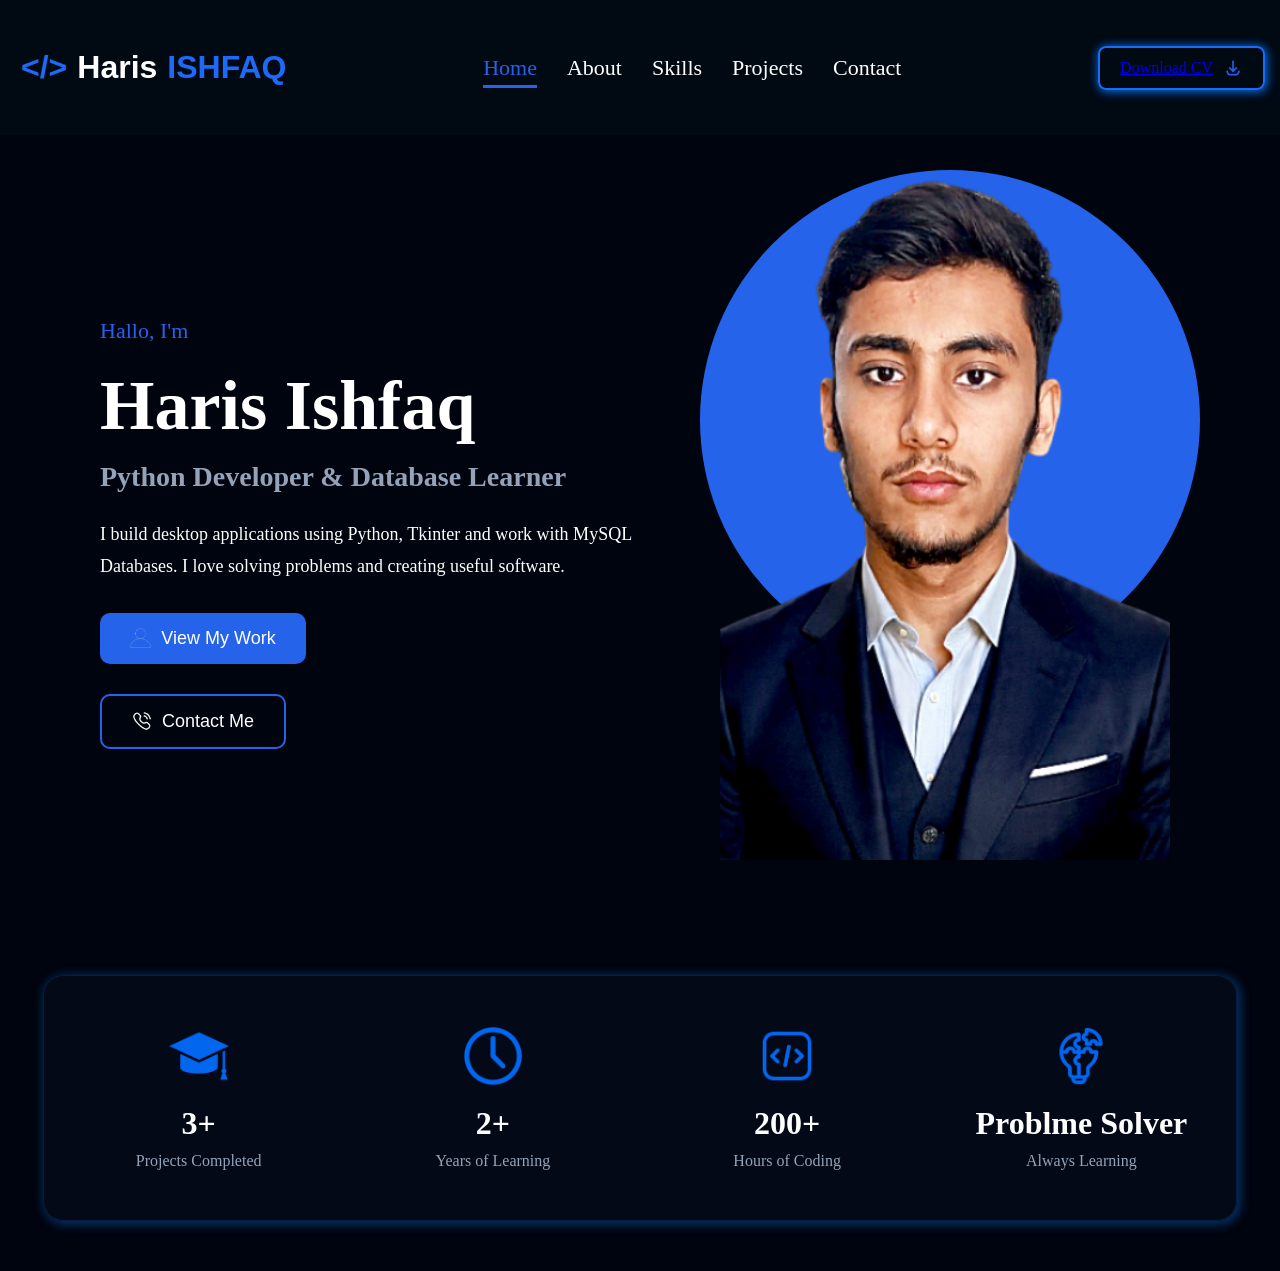
<file: index.html>
<!DOCTYPE html>
<html lang="en">

<head>
    <meta charset="UTF-8">
    <meta name="viewport" content="width=device-width, initial-scale=1.0">
    <title>Porfolio</title>
    <link rel="stylesheet" href="Home_style.css">
</head>

<body>
    <nav>
        <header>
            <h2 class="tag">&lt;/&gt;</h2>
            <h2>Haris</h2>
            <h2 class="tag">ISHFAQ</h2>
        </header>
        <ol>
            <li> <a href="index.html" class="active">Home </a></li>
            <li> <a href="About.html">About </a></li>
            <li> <a href="Skill.html">Skills</a></li>
            <li> <a href="Project.html">Projects </a></li>
            <li> <a href="Contact.html">Contact </a></li>
        </ol>
        <a href="Resume.docx" download>
            <div class="CV">
                <h3>Download CV</h3>
                <img src="download.png" alt="download" class="download" height="20px">
            </div>
        </a>
    </nav>

    <main>
        <div class="Title">
            <p>Hallo, I'm</p>
            <h1>Haris Ishfaq</h1>
            <h3>Python Developer & Database Learner</h3>
            <p>
                I build desktop applications using Python, Tkinter and work with MySQL Databases. I love solving
                problems and creating useful software.
            </p>
            <button class="btn1" onclick="window.location.href='Project.html'">
                <img src="view_icon.png" height="20">
                View My Work
            </button>
            <button class="btn2" onclick="window.location.href='Contact.html'">
                <img src="calling.png" alt="contact" height="20">
                Contact Me
            </button>
        </div>
        <div class="bg"></div>
        <img src="my.png" class="profile" alt="profile image" height="200px">
    </main>
    <footer>
        <div class="Projects">
            <img src="project.png" alt="tag" height="50px">
            <h3>3+</h3>
            <p>Projects Completed</p>
        </div>
        <div class="Years">
            <img src="learning.png" alt="learn" height="50px">
            <h3>2+</h3>
            <p>Years of Learning</p>
        </div>
        <div class="hours">
            <img src="coding.png" alt="Hours" height="50px">
            <h3>200+</h3>
            <p>Hours of Coding</p>
        </div>
        <div class="Prblem">
            <img src="problem.png" alt="" height="50px">
            <h3>Problme Solver</h3>
            <p>Always Learning</p>
        </div>
    </footer>
</body>

</html>
</file>
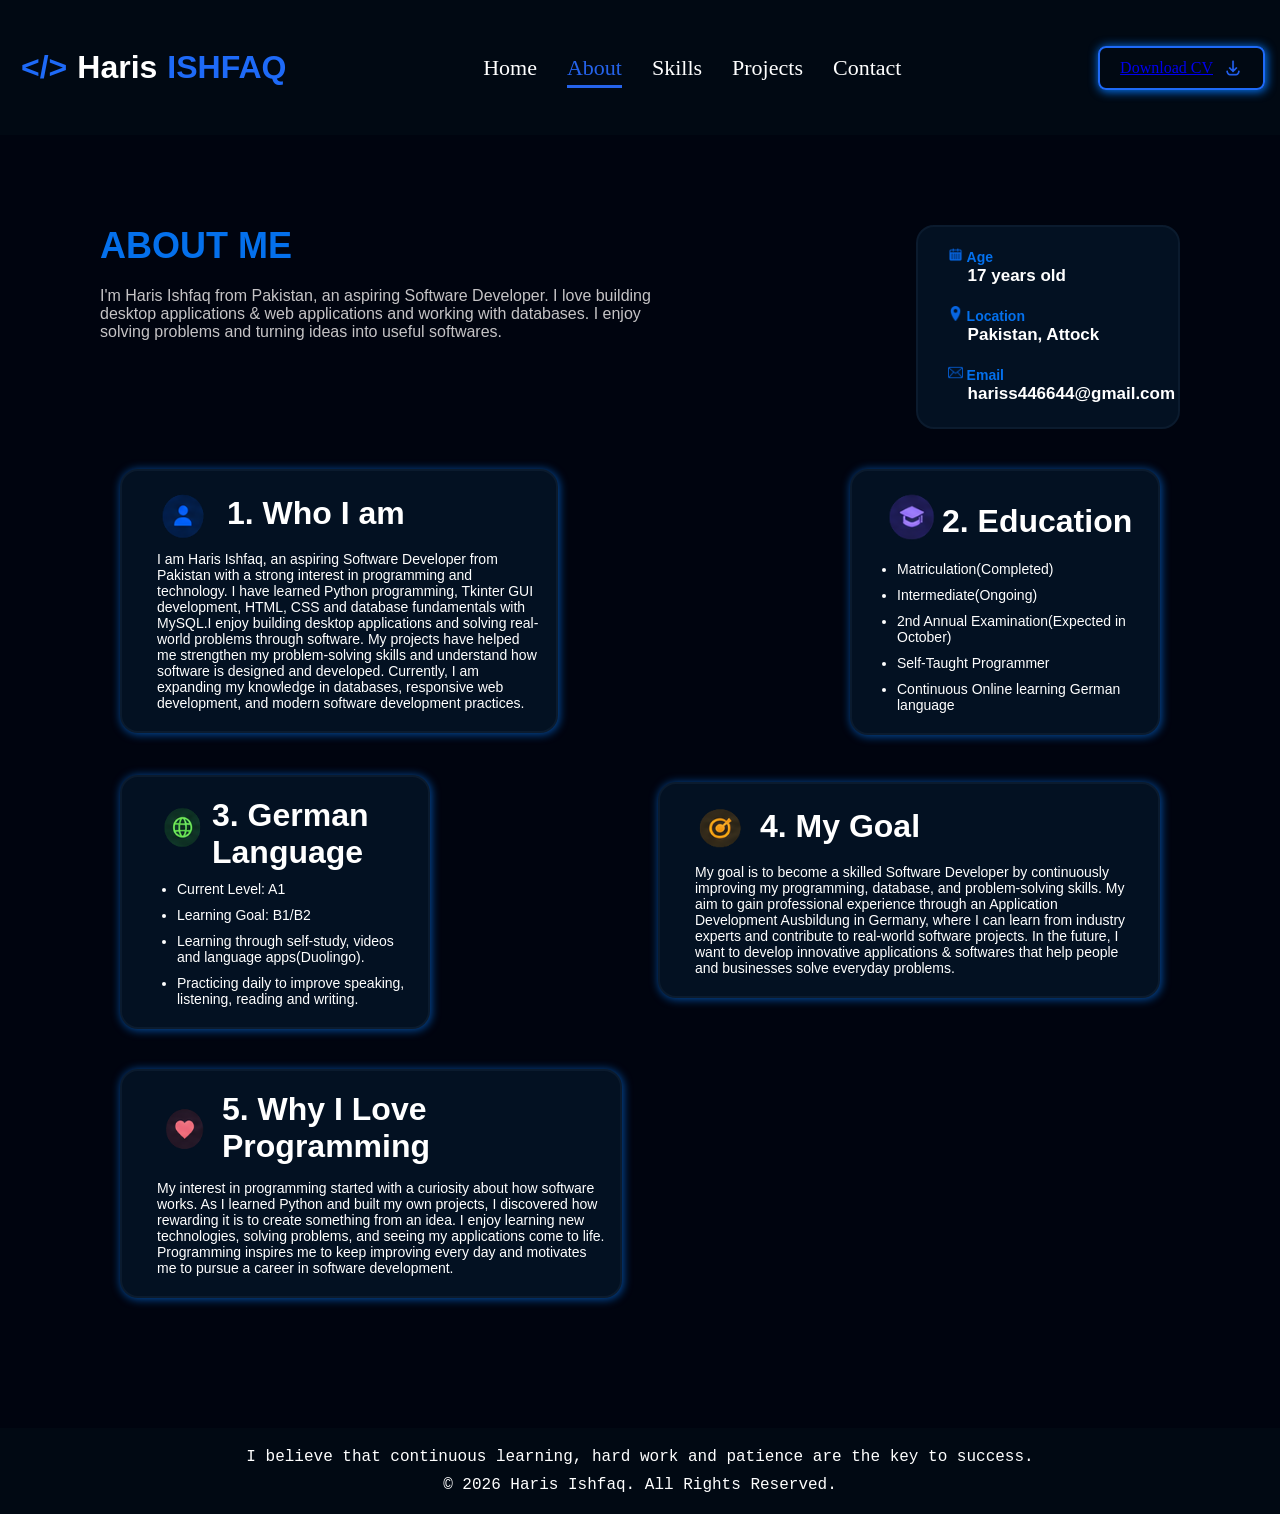
<file: About.html>
<!DOCTYPE html>
<html lang="en">

<head>
    <meta charset="UTF-8">
    <meta name="viewport" content="width=device-width, initial-scale=1.0">
    <title>Portfolio</title>
    <link rel="stylesheet" href="about.css">
</head>

<body>
    <nav>
        <header>
            <h2 class="tag">&lt;/&gt;</h2>
            <h2>Haris</h2>
            <h2 class="tag">ISHFAQ</h2>
        </header>
        <ol>
            <li> <a href="index.html">Home </a></li>
            <li> <a href="About.html" class="active">About </a></li>
            <li> <a href="Skill.html">Skills</a></li>
            <li> <a href="Project.html">Projects </a></li>
            <li> <a href="Contact.html">Contact </a></li>
        </ol>
        <a href="Resume.docx" download>
            <div class="CV">
                <h3>Download CV</h3>
                <img src="download.png" alt="download" class="download" height="20px">
            </div>
        </a>
    </nav>
    <main>
        <div class="Up">
            <div class="right">
                <h3 class="blue">ABOUT ME</h3>
                <p>
                    I'm Haris Ishfaq from Pakistan, an aspiring Software Developer. I love building desktop applications
                    & web
                    applications and working with databases. I enjoy solving problems and turning ideas into useful
                    softwares.
                </p>
            </div>
            <div class="Me">
                <img src="age.png" alt="">
                <h5>Age</h5>
                <h3>17 years old</h3>

                <img src="location.png" alt="">
                <h5>Location</h5>
                <h3>Pakistan, Attock</h3>

                <img src="email.png" alt="">
                <h5>Email</h5>
                <h3>hariss446644@gmail.com</h3>
            </div>
        </div>
        <div class="down">
            <div class="Am">
                <div class="title">
                    <img src="prof.png" alt="profile" class="heading">
                    <h1 class="heading">1. Who I am</h1>
                </div>
                <p>
                    I am Haris Ishfaq, an aspiring Software Developer from Pakistan with a strong interest in
                    programming
                    and technology. I have learned Python programming, Tkinter GUI development, HTML, CSS and database
                    fundamentals with MySQL.I enjoy building desktop applications and solving real-world problems
                    through
                    software. My projects have helped me strengthen my problem-solving skills and understand how
                    software is
                    designed and developed. Currently, I am expanding my knowledge in databases, responsive web
                    development,
                    and modern software development practices.
                </p>
            </div>
            <div class="Education">
                <div class="title">

                    <img src="edu.png" alt="" class="heading">
                    <h1 class="heading">2. Education</h1>
                </div>
                <ul>
                    <li>Matriculation(Completed)</li>
                    <li>Intermediate(Ongoing)</li>
                    <li>2nd Annual Examination(Expected in October)</li>
                    <li>Self-Taught Programmer</li>
                    <li>Continuous Online learning German language</li>
                </ul>
            </div>
            <div class="language">
                <div class="title">
                    <img src="lang.png" alt="" class="heading">
                    <h1 class="heading">3. German Language</h1>
                </div>
                <ul>
                    <li>Current Level: A1</li>
                    <li>Learning Goal: B1/B2</li>
                    <li>Learning through self-study, videos and language apps(Duolingo).</li>
                    <li>Practicing daily to improve speaking, listening, reading and writing.</li>
                </ul>
            </div>
            <div class="goal">
                <div class="title">

                    <img src="target.png" alt="Goal" class="heading">
                    <h1 class="heading">4. My Goal</h1>
                </div>
                <p>
                    My goal is to become a skilled Software Developer by continuously improving my programming,
                    database,
                    and problem-solving skills. My aim to gain professional experience through an Application
                    Development
                    Ausbildung in Germany, where I can learn from industry experts and contribute to real-world software
                    projects. In the future, I want to develop innovative applications & softwares that help people and
                    businesses solve everyday problems.
                </p>
            </div>
            <div class="love">
                <div class="title">

                    <img src="Love.png" alt="" class="heading">
                    <h1 class="heading">5. Why I Love Programming</h1>
                </div>
                <p>
                <p>
                    My interest in programming started with a curiosity about how software works. As I learned Python
                    and
                    built my own projects, I discovered how rewarding it is to create something from an idea. I enjoy
                    learning new technologies, solving problems, and seeing my applications come to life. Programming
                    inspires me to keep improving every day and motivates me to pursue a career in software development.
                </p>
            </div>
        </div>
    </main>
    <footer>
        <p class="dialog"> I believe that continuous learning, hard work and patience are the key to success.</p>

        <p>© 2026 Haris Ishfaq. All Rights Reserved.</p>
    </footer>
</body>

</html>
</file>
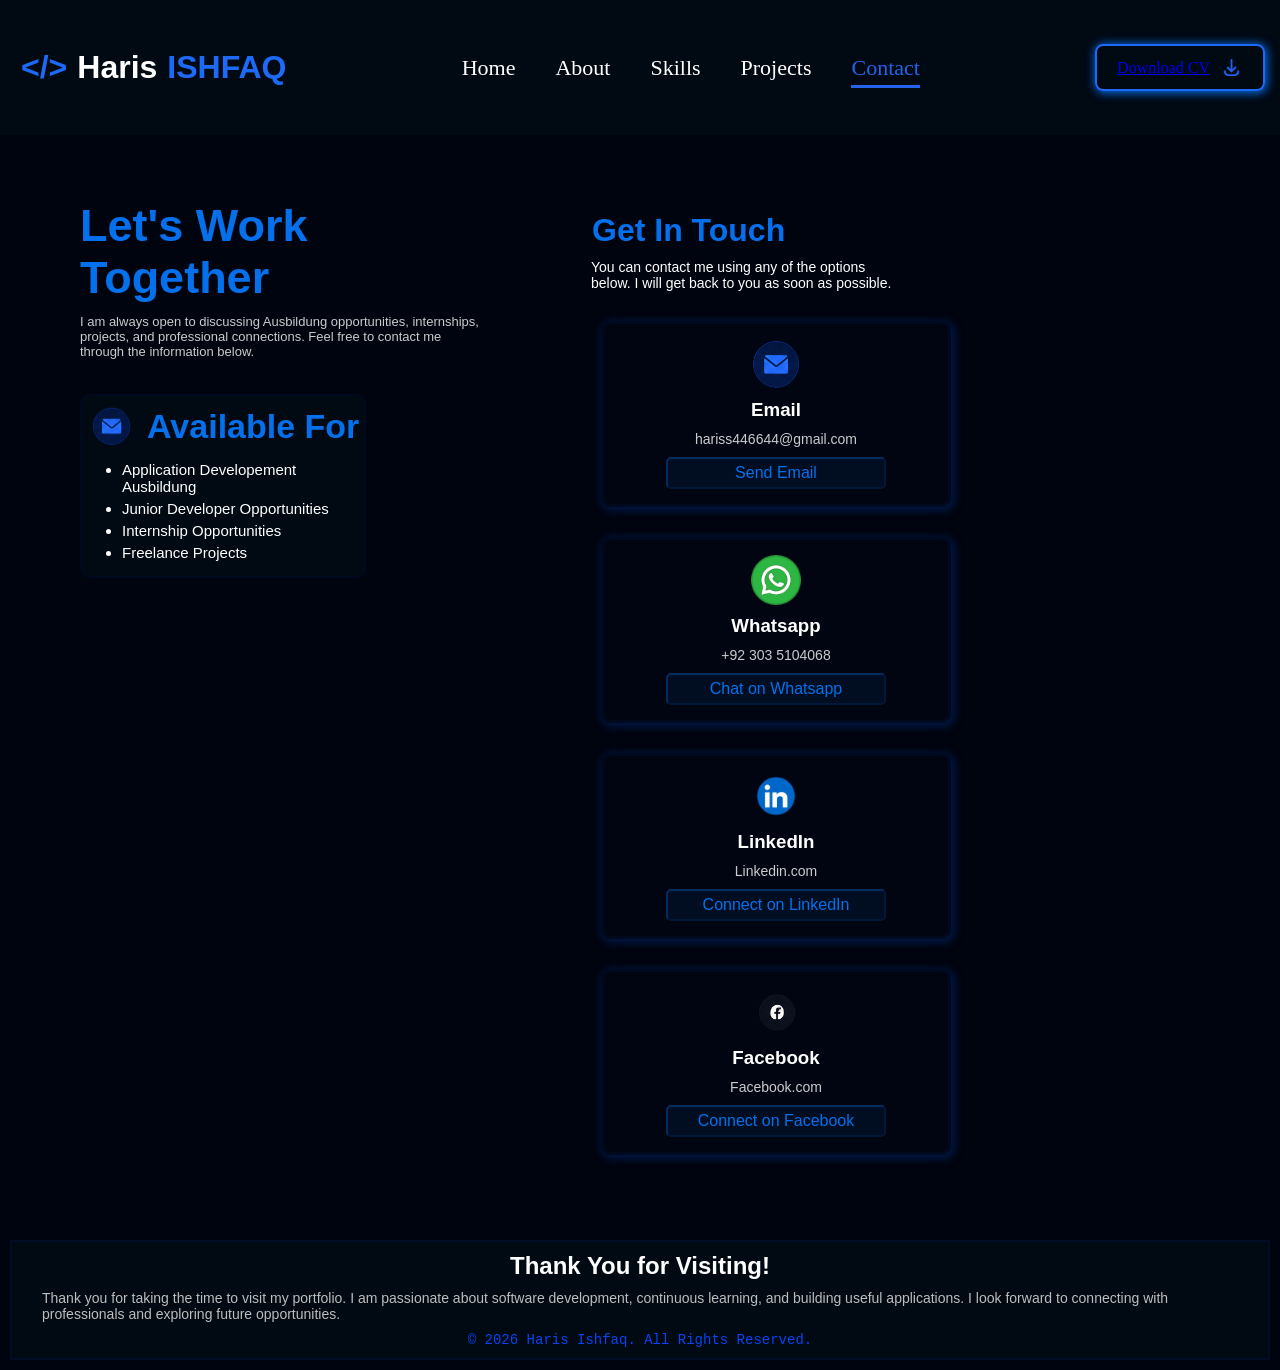
<file: Contact.html>
<!DOCTYPE html>
<html lang="en">

<head>
    <meta charset="UTF-8">
    <meta name="viewport" content="width=device-width, initial-scale=1.0">
    <title>Portfolio</title>
    <link rel="stylesheet" href="contact.css">
</head>

<body>
    <nav>
        <header>
            <h2 class="tag">&lt;/&gt;</h2>
            <h2>Haris</h2>
            <h2 class="tag">ISHFAQ</h2>
        </header>
        <ol>
            <li> <a href="index.html">Home </a></li>
            <li> <a href="About.html">About </a></li>
            <li> <a href="Skill.html">Skills</a></li>
            <li> <a href="Project.html">Projects </a></li>
            <li> <a href="Contact.html" class="active">Contact </a></li>
        </ol>
        <a href="Resume.docx" download>
            <div class="CV">
                <h3>Download CV</h3>
                <img src="download.png" alt="download" class="download" height="20px">
            </div>
        </a>
    </nav>
    <main>
        <div class="left">
            <div class="up">
                <h1>Let's Work Together</h1>
                <p>
                    I am always open to discussing Ausbildung opportunities, internships, projects, and professional
                    connections. Feel free to contact me through the information below.
                </p>
            </div>
            <div class="down">
                <div class="heading">
                    <img src="Emails.png" height="40px" alt="">
                    <h2>Available For</h2>
                </div>
                <ul>
                    <li>Application Developement Ausbildung</li>
                    <li>Junior Developer Opportunities</li>
                    <li>Internship Opportunities</li>
                    <li>Freelance Projects</li>
                </ul>
            </div>
        </div>
        <div class="right">
            <div class="top">
                <h2>Get In Touch</h2>
                <p>
                    You can contact me using any of the options below. I will get back to you as soon as possible.
                </p>
            </div>
            <div class="dcards">
                <div class="card1 card">
                    <img src="Emails.png" height="50px">
                    <h3>Email</h3>
                    <p>hariss446644@gmail.com</p>
                    <button
                        onclick="window.open('https://mail.google.com/mail/?view=cm&fs=1&to=hariss446644@gmail.com', '_blank')">
                        Send Email
                    </button>
                </div>
                <div class="card2 card">
                    <img src="whatsapp.png" height="50px" alt="">
                    <h3>Whatsapp</h3>
                    <p>+92 303 5104068</p>
                    <button onclick="window.open('https://wa.me/923035104068', '_blank')">
                        Chat on Whatsapp
                    </button>
                </div>
                <div class="card3 card">
                    <img src="linkedin.png" height="50px" alt="">
                    <h3>LinkedIn</h3>
                    <p>Linkedin.com</p>
                    <button onclick="window.open('https://www.linkedin.com/in/haris-ishfaq-584524364/', '_blank')">
                        Connect on LinkedIn</button>
                </div>
                <div class="card4 card">
                    <img src="fb.png" height="50px" alt="">
                    <h3>Facebook</h3>
                    <p>Facebook.com</p>
                    <button
                        onclick="window.open('https://www.facebook.com/profile.php?id=61577893103545', '_blank')">Connect
                        on Facebook</button>
                </div>
            </div>
        </div>
    </main>

    <footer>
        <h3>Thank You for Visiting!</h3>
        <p>
            Thank you for taking the time to visit my portfolio. I am passionate about software development,
            continuous learning, and building useful applications. I look forward to connecting with professionals
            and exploring future opportunities.
        </p>
        <p class="Right">© 2026 Haris Ishfaq. All Rights Reserved.</p>
    </footer>
</body>

</html>
</file>
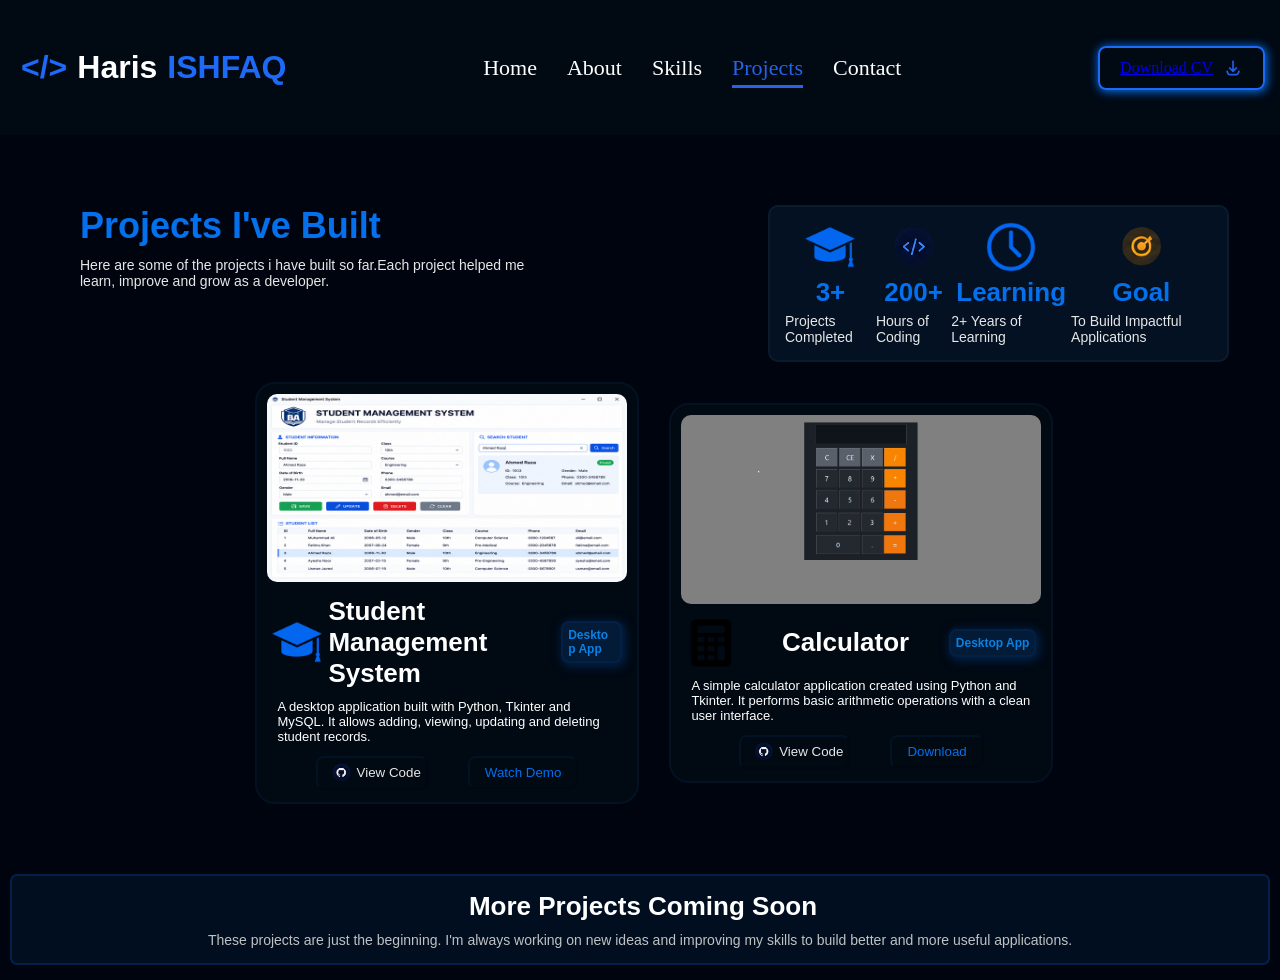
<file: Project.html>
<!DOCTYPE html>
<html lang="en">

<head>
    <meta charset="UTF-8">
    <meta name="viewport" content="width=device-width, initial-scale=1.0">
    <title>Porfolio</title>
    <link rel="stylesheet" href="project.css">
</head>

<body>
    <nav>
        <header>
            <h2 class="tag">&lt;/&gt;</h2>
            <h2>Haris</h2>
            <h2 class="tag">ISHFAQ</h2>
        </header>
        <ol>
            <li> <a href="index.html">Home </a></li>
            <li> <a href="About.html">About </a></li>
            <li> <a href="Skill.html">Skills</a></li>
            <li> <a href="Project.html" class="active">Projects </a></li>
            <li> <a href="Contact.html">Contact </a></li>
        </ol>
        <a href="Resume.docx" download>
            <div class="CV">
                <h3>Download CV</h3>
                <img src="download.png" alt="download" class="download" height="20px">
            </div>
        </a>
    </nav>

    <main>
        <div class="up">
            <div class="left">
                <h1>Projects I've Built</h1>
                <p>Here are some of the projects i have built so far.Each project helped me learn, improve and grow as a
                    developer.</p>
            </div>
            <div class="right">
                <div class="Projects info">
                    <img src="project.png" alt="tag" height="50px">
                    <h2>3+</h2>
                    <p>Projects Completed</p>
                </div>
                <div class="hours info">
                    <img src="code.png" alt="Hours" height="50px">
                    <h2>200+</h2>
                    <p>Hours of Coding</p>
                </div>
                <div class="Years info">
                    <img src="learning.png" alt="learn" height="50px">
                    <h2>Learning</h2>
                    <p>2+ Years of Learning</p>
                </div>
                <div class="Prblem info">
                    <img src="target.png" alt="" height="50px">
                    <h2>Goal</h2>
                    <p>To Build Impactful Applications</p>
                </div>
            </div>
        </div>
        <div class="down">
            <div class="stu">
                <div class="above">
                    <img src="Student.png" class="mainicon" alt="Student icon">
                </div>
                <div class="below">
                    <div class="top">

                        <img src="project.png" alt="">
                        <h2>Student Management System</h2>
                        <h4>Desktop App</h4>
                    </div>
                    <p>
                        A desktop application built with Python, Tkinter and MySQL. It allows adding, viewing, updating
                        and deleting student records.
                    </p>
                    <div class="btn">
                        <button onclick="window.open('https://github.com/Haris84/Student_Management_System/blob/main/Student_Management_System.py', '_blank')" class="code">
                            <img src="git.png" height="20px" alt="">
                            View Code
                        </button>

                        <button onclick="window.open('https://youtu.be/U5V7v7KPxXE', '_blank')" class="demo">Watch Demo</button>
                    </div>
                </div>
            </div>
            <div class="cal">
                <div class="above">
                    <img src="calculator.png" class="mainicon">
                </div>
                <div class="below">
                    <div class="top">

                        <img src="icon.png" height="10px">
                        <h2>Calculator</h2>
                        <h4>Desktop App</h4>
                    </div>
                    <p>
                        A simple calculator application created using Python and Tkinter. It performs basic arithmetic
                        operations with a clean user interface.
                    </p>
                    <div class="btn">

                        <button onclick="window.open('https://github.com/Haris84/Calculator/tree/main', '_blank')" class="code">
                            <img src="git.png" height="20px">
                            View Code
                        </button>
                        <button onclick="window.open('https://github.com/Haris84/Calculator/releases/download/v1.0/Calculator.exe', '_blank')" class="demo">Download</button>
                    </div>
                </div>
            </div>
        </div>
    </main>
    <footer>
        <h2>More Projects Coming Soon</h2>
        <p>
            These projects are just the beginning. I'm always working on new ideas and improving my skills to build
            better and more useful applications.
        </p>
    </footer>
</body>

</html>
</file>
<file: Home_style.css>
* {
    margin: 0px;
    padding: 0px;
}

body {
    background: #00040f;
    color: white;
}

nav {
    background: #010913;
    color: white;
    height: 15vh;
    width: 100%;
    display: flex;
    justify-content: space-between;
    align-items: center;
    position: sticky;
    top: 0;
    z-index: 1000;
}

header {
    margin-left: 15px;
}

h2 {
    display: inline-block;
    font-size: 32px;
    cursor: pointer;
    font-family: 'Segoe UI', Tahoma, Geneva, Verdana, sans-serif;
    margin-left: 6px;
}

.tag {
    color: #1e6af8;
}


ol{
    display: flex;
    list-style: none;
    gap: 30px;
}

ol a{
    text-decoration: none;
    color: white;
    position: relative;
    padding-bottom: 8px;
}

nav li{
    font-size: 22px;
}

ol a::after{
    content: "";
    position: absolute;
    left: 0;
    bottom: 0;

    width: 0;
    height: 3px;

    background: #2563EB;
    transition: 0.3s;
}

ol a:hover::after{
    width: 100%;
}

ol a.active{
    color: #2563EB;
}

ol a.active::after{
    width: 100%;
}

.CV {
    display: flex;
    align-items: center;
    gap: 10px;
    border: 2px solid #1e6af8;
    box-shadow: 1px 1px 10px 1px #0470ec;
    padding: 10px 20px;
    border-radius: 8px;
    cursor: pointer;
    transition: 0.3s;
    margin-right: 15px;
}

.CV:hover {
    box-shadow: 2px 2px 12px 3px #0470ec;
}

.CV h3 {
    font-size: 16px;
    font-weight: 500;
}

.download {
    width: 20px;
    height: 20px;
}

main {
    min-height: 70vh;
    color: white;

    display: flex;
    justify-content: space-between;
    align-items: center;
    padding: 80px 100px;

}

.Title {
    width: 50%;
}

.Title p:first-child {
    color: #2563EB;
    font-size: 22px;
    margin-bottom: 15px;
}

.Title h1 {
    font-size: 70px;
    margin-bottom: 15px;
}

.Title h3 {
    color: #94A3B8;
    font-size: 28px;
    margin-bottom: 25px;
}

.Title p {
    font-size: 18px;
    line-height: 1.8;
    max-width: 600px;
}

.profile {
    position: absolute;
    right: 110px;
    top: 180px;
    width: 450px;
    height: auto;

    z-index: 2;
}

.bg {
    position: absolute;
    width: 500px;
    height: 500px;
    background: #2563EB;
    border-radius: 50%;
    right: 80px;
    top: 170px;
    z-index: 1;
}

button {
    display: flex;
    align-items: center;
    gap: 10px;
    padding: 15px 30px;
    border-radius: 10px;
    cursor: pointer;
    font-size: 18px;
    margin-top: 30px;
}

.btn1 {
    background: #2563EB;
    color: white;
    border: none;
}
.btn1 img{
    color: white;
}

.btn2 {
    background: transparent;
    color: white;
    border: 2px solid #2563EB;
}

button:hover {
    transform: translateY(-3px);
    transition: 0.3s;
}

footer{
    width: 90%;
    margin: 50px auto;

    background: rgba(5, 12, 26, 0.8);
    backdrop-filter: blur(10px);

    border: 1px solid rgba(37, 99, 235, 0.2);
    border-radius: 20px;

    box-shadow: 2px 2px 10px 2px #023064;

    display: flex;
    justify-content: space-around;
    align-items: center;
    flex-wrap: wrap;

    padding: 30px 20px;
    gap: 25px;
}

footer div{
    flex: 1;
    min-width: 180px;

    text-align: center;

    padding: 20px;

    transition: 0.3s ease;
}

footer div:hover{
    transform: translateY(-8px);
}

footer img{
    width: 60px;
    height: 60px;

    margin-bottom: 15px;
}

footer h3{
    font-size: 2rem;
    color: #ffffff;

    margin-bottom: 10px;
}

footer p{
    color: #94A3B8;
    font-size: 1rem;
}
</file>
<file: about.css>
* {
    margin: 0px;
    padding: 0px;
}

body {
    background: #00040f;
    color: white;
}

nav {
    background: #010913;
    color: white;
    height: 15vh;
    width: 100%;
    display: flex;
    justify-content: space-between;
    align-items: center;
    position: sticky;
    top: 0;
    z-index: 1000;
}

header {
    margin-left: 15px;
}

h2 {
    display: inline-block;
    font-size: 32px;
    cursor: pointer;
    font-family: 'Segoe UI', Tahoma, Geneva, Verdana, sans-serif;
    margin-left: 6px;
}

.tag {
    color: #1e6af8;
}


ol {
    display: flex;
    list-style: none;
    gap: 30px;
}
nav li{
    font-family: serif;
    font-size: 22px;
}

ol a {
    text-decoration: none;
    color: white;
    position: relative;
    padding-bottom: 8px;
}

ol a::after {
    content: "";
    position: absolute;
    left: 0;
    bottom: 0;

    width: 0;
    height: 3px;

    background: #2563EB;
    transition: 0.3s;
}

ol a:hover::after {
    width: 100%;
}

ol a.active {
    color: #2563EB;
}

ol a.active::after {
    width: 100%;
}

.CV {
    display: flex;
    align-items: center;
    gap: 10px;
    border: 2px solid #1e6af8;
    box-shadow: 1px 1px 10px 1px #0470ec;
    padding: 10px 20px;
    border-radius: 8px;
    cursor: pointer;
    transition: 0.3s;
    margin-right: 15px;
}

.CV:hover {
    box-shadow: 2px 2px 12px 3px #0470ec;
}

.CV h3 {
    font-size: 16px;
    font-weight: 500;
}

.download {
    width: 20px;
    height: 20px;
}

main {
    margin: 40px 50px 40px 50px;
    padding: 50px;
}

.Up {
    display: flex;
    justify-content: space-between;
}

.right {
    width: 45vw;
}

.right h3 {
    color: #0470ec;
    font-family: 'Franklin Gothic Medium', 'Arial Narrow', Arial, sans-serif;
    font-size: 36px;
    padding-bottom: 20px;
}

.right p {
    font-family: 'Segoe UI', Tahoma, Geneva, Verdana, sans-serif;
    color: #f1efefd0;
}

.Me {
    border: 2px solid #0b1b2e;
    border-radius: 18px;
    background-color: #031122;
    width: 18vw;
    height: 200px;
    padding-left: 30px;
}

.Me h5 {
    font-family: 'Segoe UI', Tahoma, Geneva, Verdana, sans-serif;
    font-size: 14px;
    color: #0470ec;
    display: inline;
    padding-bottom: 15px;
}

.Me h3 {
    font-family: 'Franklin Gothic Medium', 'Arial Narrow', Arial, sans-serif;
    font-size: 17px;
    overflow-x: hidden;
    padding-left: 20px;
}

.Me img {
    width: 15px;
    display: inline;
    margin-top: 20px;
}

.down {
    display: flex;
    justify-content: space-between;
    align-items: baseline;
    flex-wrap: wrap;
    gap: 20px;
    margin: 30px 10px 30px 10px;
}
.down h1{
    font-family: 'Franklin Gothic Medium', 'Arial Narrow', Arial, sans-serif;
}
.down p , li{
    font-family: Arial, Helvetica, sans-serif;
    font-size: 14px;
}
.title{
    display: flex;
    align-items: center;
    gap: 5px;
}

.title img{
    width: 50px;
    height: 50px;
    margin-top: 0;
    margin-bottom: 10px;
}

.title h1{
    margin: 0;
}

.Am {
    border: 2px solid #0b1b2e;
    border-radius: 18px;
    background-color: #031122;
    
    width: 30vw;
    padding: 20px 15px 20px 35px;
}

.Am h1{
    margin: 0px 0px 15px 15px;
}

.Education{
    border: 2px solid #0b1b2e;
    border-radius: 18px;
    background-color: #031122;
    
    width: 20vw;
    padding: 20px 15px 20px 35px;
}
.Education ul{
    margin-top: 10px;
}
.Education li{
    margin: 10px 0px 0px 10px; 
}

.language{
    border: 2px solid #0b1b2e;
    border-radius: 18px;
    background-color: #031122;
    
    width: 20vw;
    padding: 20px 15px 20px 35px;
}

.language li{
    margin: 10px 0px 0px 20px;
}
.language p{
    margin-top: 20px ;
}

.goal {
    border: 2px solid #0b1b2e;
    border-radius: 18px;
    background-color: #031122;
    
    width: 35vw;
    padding: 20px 15px 20px 35px;
}

.goal h1{
    margin: 0px 0px 15px 10px;
}

.love {
    border: 2px solid #0b1b2e;
    border-radius: 18px;
    background-color: #031122;
    
    width: 35vw;
    padding: 20px 15px 20px 35px;
    margin-left: 20px;
}

.love h1{
    margin: 0px 0px 15px 10px;
}

.Am, .goal, .Education, .language, .love{
    box-shadow: 1px 1px 8px 1px #044691;
    transition: transform 0.5s ease-in-out 0.1ms;
    margin: 10px;

}
.Am:hover, .goal:hover, .Education:hover, .language:hover, .love:hover{
    box-shadow: 2px 2px 12px 2px #0661c9;
    transform: translateY(-10px);
}

footer{
    background: #010913;
    padding: 20px;
    display: flex;
    flex-direction: column;
    justify-content: center;
    align-items: center;
    gap: 10px;
}
footer p{
    font-family:'Courier New', Courier, monospace;
    font-size: 16px;
}
</file>
<file: contact.css>
* {
    margin: 0px;
    padding: 0px;
    box-sizing: border-box;
}

body {
    background: #00040f;
    color: white;
}

nav {
    background: #010913;
    color: white;
    height: 15vh;
    width: 100%;
    display: flex;
    justify-content: space-between;
    align-items: center;
    position: sticky;
    top: 0;
    z-index: 1000;
    box-sizing: border-box;
}

header {
    margin-left: 15px;
}

h2 {
    display: inline-block;
    font-size: 32px;
    cursor: pointer;
    font-family: 'Segoe UI', Tahoma, Geneva, Verdana, sans-serif;
    margin-left: 6px;
}

.tag {
    color: #1e6af8;
}


ol {
    display: flex;
    list-style: none;
    gap: 30px;
}

ol a {
    text-decoration: none;
    color: white;
    position: relative;
    padding-bottom: 8px;
}

nav li {
    font-size: 22px;
}

ol a::after {
    content: "";
    position: absolute;
    left: 0;
    bottom: 0;

    width: 0;
    height: 3px;

    background: #2563EB;
    transition: 0.3s;
}

ol a:hover::after {
    width: 100%;
}

ol a.active {
    color: #2563EB;
}

ol a.active::after {
    width: 100%;
}

.CV {
    display: flex;
    align-items: center;
    gap: 10px;
    border: 2px solid #1e6af8;
    box-shadow: 1px 1px 10px 1px #0470ec;
    padding: 10px 20px;
    border-radius: 8px;
    cursor: pointer;
    transition: 0.3s;
    margin-right: 15px;
}

.CV:hover {
    box-shadow: 2px 2px 12px 3px #0470ec;
}

.CV h3 {
    font-size: 16px;
    font-weight: 500;
}

.download {
    width: 23px;
    height: 23px;
}

main {
    margin: 15px 30px 15px 30px;
    padding: 30px;
    width: 95%;

    box-sizing: border-box;
    display: flex;
    justify-content: space-between;
    align-items: baseline;

}

.left{
    display: flex;
    flex-direction: column;
    justify-content: center;
    width: 35vw;

    padding: 20px;
}
.up{
    margin-bottom: 25px;
}
.up h1{
    font-family:Arial, Helvetica, sans-serif;
    margin-bottom: 10px;
    color: #0470ec;
    font-size: 45px;
}

.up p{
    font-family: sans-serif;
    font-size: 13px;
    color: #cbcbcc;
}

.down{
    border: 2px solid #01091f;
    border-radius: 10px;
    background: #010913;
    padding: 10px 0px 10px 10px;
    margin-top: 10px;
    width: 70%;
    transition: transform 0.5s ease-in-out 0.1ms;
}

.down:hover{
    transform: translateY(-10px) ;
    box-shadow: 2px 2px 8px 2px #011747;
}

ul{
    padding-left: 25px;
    margin-top: 15px;
    font-family: sans-serif;
    font-size: 15px;

}

li{
    margin: 5px;
}
.heading{
    display: flex;
    align-items: center;
    gap: 10px;
}
.heading h2{
    color: #0470ec;
    font-size: 34px;
}
.right{
    width: 50vw;
    padding: 10px;
}

.top h2{
    color: #0470ec;
    margin-bottom: 10px;
}
.top p{
    font-family: Arial, Helvetica, sans-serif;
    font-size: 14px;
    width: 50%;
    margin-left: 5px;
}

.dcards{
    margin: 15px 0px;
    display: flex;
    flex-wrap: wrap;

}

.card{
    border: 3px solid #01091f;
    border-radius: 10px;
    background: #0109136c;
    box-shadow: 2px 2px 8px 2px #011747;

    padding: 15px;
    margin: 15px;

    display: flex;
    flex-direction: column;
    justify-content: space-between;
    align-items: center;
    gap: 10px;

    min-width: 350px;

    transition: box-shadow 0.25s ease-in 0.1ms;
}

.card h3{
    font-family: 'Franklin Gothic Medium', 'Arial Narrow', Arial, sans-serif;
}
.card p{
    font-family: Arial, Helvetica, sans-serif;
    font-size: 14px;
    color: #cbcbcc;
}
.card button{
    border-color: #0652a879;
    border-radius: 5px;
    padding: 5px 10px;
    width: 70%;
    font-size: 16px;

    background-color: #05234656;
    color: #0470ec;
    transition: transform 0.6s ease-out 0.1ms;
}

.card button:hover{
    transform: translateX(5px) translateY(-8px);
}

.card:hover{
    box-shadow: 2px 2px 18px 2px #002ca5;
}

footer{
    background-color: #010913;
    border: 2px solid #030c25;
    margin: 10px;
    padding: 10px 30px;
    display: flex;
    flex-direction: column;
    justify-content: center;
    align-items: center;

    gap: 10px;
}

footer h3{
    font-size: 24px;
    font-family: 'Franklin Gothic Medium', 'Arial Narrow', Arial, sans-serif;

}

footer p{
    font-family: Arial, Helvetica, sans-serif;
    font-size: 14px;
    color: #bebdbd;
}

.Right{
    color: #0545f3;
    font-size: 14px;
    font-family: 'Courier New', Courier, monospace;
}
</file>
<file: project.css>
* {
    margin: 0px;
    padding: 0px;
    box-sizing: border-box;
}

body {
    background: #00040f;
    color: white;
}

nav {
    background: #010913;
    color: white;
    height: 15vh;
    width: 100%;
    display: flex;
    justify-content: space-between;
    align-items: center;
    position: sticky;
    top: 0;
    z-index: 1000;
    box-sizing: border-box;
}

header {
    margin-left: 15px;
}

h2 {
    display: inline-block;
    font-size: 32px;
    cursor: pointer;
    font-family: 'Segoe UI', Tahoma, Geneva, Verdana, sans-serif;
    margin-left: 6px;
}

.tag {
    color: #1e6af8;
}


ol {
    display: flex;
    list-style: none;
    gap: 30px;
}

ol a {
    text-decoration: none;
    color: white;
    position: relative;
    padding-bottom: 8px;
}

nav li {
    font-size: 22px;
}

ol a::after {
    content: "";
    position: absolute;
    left: 0;
    bottom: 0;

    width: 0;
    height: 3px;

    background: #2563EB;
    transition: 0.3s;
}

ol a:hover::after {
    width: 100%;
}

ol a.active {
    color: #2563EB;
}

ol a.active::after {
    width: 100%;
}

.CV {
    display: flex;
    align-items: center;
    gap: 10px;
    border: 2px solid #1e6af8;
    box-shadow: 1px 1px 10px 1px #0470ec;
    padding: 10px 20px;
    border-radius: 8px;
    cursor: pointer;
    transition: 0.3s;
    margin-right: 15px;
}

.CV:hover {
    box-shadow: 2px 2px 12px 3px #0470ec;
}

.CV h3 {
    font-size: 16px;
    font-weight: 500;
}

.download {
    width: 20px;
    height: 20px;
}

main {
    margin: 30px 40px 30px 40px;
    padding: 40px;
    width: 96vw;

    box-sizing: border-box;
}

.up {
    display: flex;
    justify-content: space-between;

}

.left {
    width: 35vw;
}

.left h1 {
    font-family: 'Franklin Gothic Medium', 'Arial Narrow', Arial, sans-serif;
    font-size: 36px;
    color: #0470ec;
    margin-bottom: 10px;
}

.left p {
    font-family: sans-serif;
    font-size: 14px;
    color: #e6e7e7;
}

.right {
    display: flex;
    justify-content: space-between;
    align-items: center;

    width: 36vw;

    border: 2px solid #0b1b2e;
    border-radius: 10px;
    background: #031122;

    padding: 15px;
    margin-bottom: 20px;
}

.info {
    display: flex;
    flex-direction: column;
    align-items: center;
    justify-content: center;

    transition: transform 0.5s ease-out 0.1ms;
}

.info h2 {
    color: #0470ec;
    font-size: 26px;
    font-family: 'Franklin Gothic Medium', 'Arial Narrow', Arial, sans-serif;
    margin: 5px 5px;
}

.info p {
    font-family: sans-serif;
    font-size: 14px;
    color: #e6e7e7;
}

.info:hover{
    transform: translateY(-10px);
}

.down {
    display: flex;
    justify-content: center;
    align-items: center;
    flex-wrap: wrap;

    gap: 30px;
}

.top img {
    height: 50px;
}

.stu {
    width: 30vw;
    min-height: 250px;
    border: 2px solid #031122;
    border-radius: 20px;
    background: #010913;
    padding: 10px;
    overflow-wrap: anywhere;
    transition: transform 0.5s ease-in-out 0.1ms;
}

.stu:hover{
    box-shadow: 4px 4px 15px 4px #012049;
}
.mainicon {
    width: 100%;
    border-radius: 10px;
}

.below .top {
    display: flex;
    justify-content: space-between;
    align-items: center;

    margin: 10px 5px 10px 5px;
}

.top h2 {
    font-size: 26px;
}

.below p {
    margin: 5px 10px 5px 10px;
    font-family: 'Trebuchet MS', 'Lucida Sans Unicode', 'Lucida Grande', 'Lucida Sans', Arial, sans-serif;
    font-size: small;
}

.top h4 {
    border: 2px solid #032146;
    border-radius: 8px;

    background-color: #031b36;
    padding: 5px;

    font-family: 'Segoe UI', Tahoma, Geneva, Verdana, sans-serif;
    font-size: 12px;
    color: #0782e7;

    box-shadow: 2px 2px 10px 2px #032146;
}

.btn {
    display: flex;
    justify-content: center;
    align-items: center;

    gap: 40px;

    margin: 12px 0px 2px 0px;
}

.code {
    display: flex;
    justify-content: center;
    align-items: center;

    padding: 5px;
    border-color: #00223f23;
    border-radius: 8px;
    background: #010913;
    color: #e6e7e7;
    transition: transform 0.5s ease-in-out 0.1ms;
}

.demo {
    padding: 7px 15px;
    border-color: #00223f23;
    border-radius: 8px;
    background: #010913;
    color: #0470ec;
    transition: transform 0.5s ease-in-out 0.1ms;
}

.code:hover, .demo:hover{
    transform: translateY(-7px) scale(1.08);
}
.cal {
    width: 30vw;
    min-height: 250px;
    border: 2px solid #031122;
    border-radius: 20px;
    background: #010913;
    padding: 10px;
    overflow-wrap: anywhere;
    transition: transform 0.5s ease-in-out 0.1ms;
}
.cal:hover{
    box-shadow: 4px 4px 15px 4px #012049;
}

footer{
    background: #010e1f;
    border: 2px solid #032146;
    border-radius: 7px;

    margin: 15px 10px;
    padding: 15px 10px;

    display: flex;
    justify-content: center;
    align-items: center;
    flex-direction: column;
    gap: 10px;
}
footer h2{
    font-family: 'Franklin Gothic Medium', 'Arial Narrow', Arial, sans-serif;
    font-size: 26px;
}
footer p{
    font-family:sans-serif;
    font-size: 14px;
    color: #c0c1c2;
}
</file>
